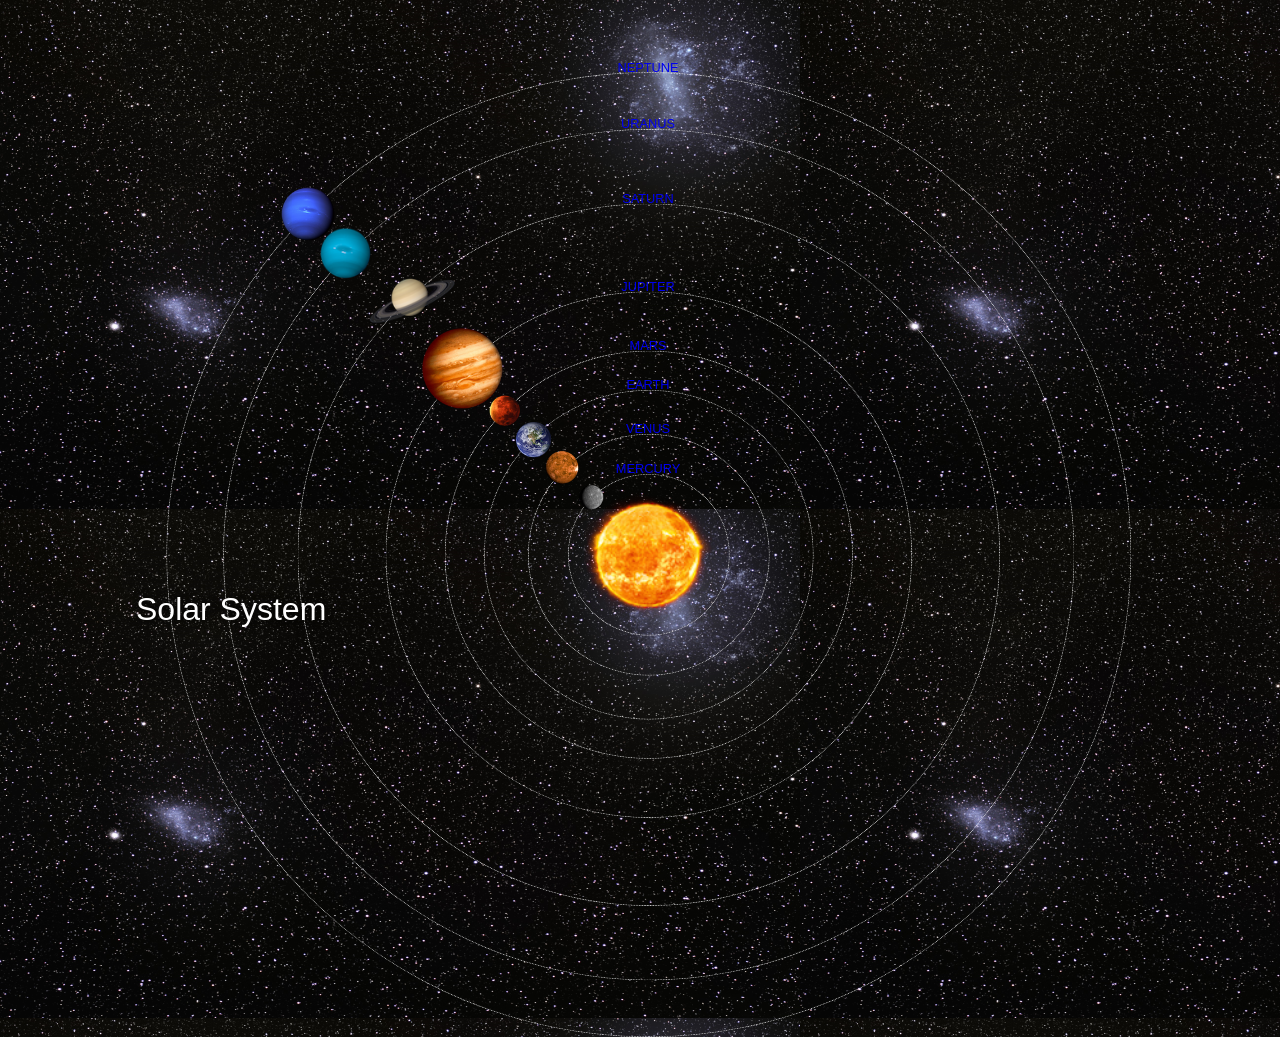
<file: index.html>
<!DOCTYPE html>
<html lang="en">
    <head>
        <meta charset="UTF-8" />
        <title>Solar System</title>
        <link rel="stylesheet" href="style.css"/>
    </head>
    <body>
<div id="container">
        <h1>Solar System</h1>
    
    <a href="sun.html"><img src="images/sun.png" id="sun"/></a>
    
    <div id="neptune-orbit">
    <a href="neptune.html"><img src="images/neptune.png" id="neptune"/></a>
    
    </div>
    
    <div id="neptune-label" class="label-box">
    <a href="neptune.html">NEPTUNE</a>
        </div>
        
        <div id="uranus-orbit">
        
        <a href="uranus.html"><img src="images/uranus.png" id="uranus"/></a>
    </div>
        <div id="uranus-label" class="label-box">
            
         <a href="uranus.html">URANUS</a>
            </div>
    
    <div id="saturn-orbit">
        
        <a href="saturn.html"><img src="images/saturn.png" id="saturn"/></a>
    </div>
        <div id="saturn-label" class="label-box">
            
         <a href="saturn.html">SATURN</a>
            </div>
    
     <div id="jupiter-orbit">
        
        <a href="jupiter.html"><img src="images/jupiter.png" id="jupiter"/></a>
    </div>
        <div id="jupiter-label" class="label-box">
            
         <a href="jupiter.html">JUPITER</a>
            </div>
    
     <div id="mars-orbit">
        
        <a href="mars.html"><img src="images/mars.png" id="mars"/></a>
    </div>
        <div id="mars-label" class="label-box">
            
         <a href="mars.html">MARS</a>
            </div>
    
     <div id="earth-orbit">
        
        <a href="earth.html"><img src="images/earth.png" id="earth"/></a>
    </div>
        <div id="earth-label" class="label-box">
            
         <a href="earth.html">EARTH</a>
            </div>
    
     <div id="venus-orbit">
        
        <a href="venus.html"><img src="images/venus.png" id="venus"/></a>
    </div>
        <div id="venus-label" class="label-box">
            
         <a href="venus.html">VENUS</a>
            </div>
    
     <div id="mercury-orbit">
        
        <a href="mercury.html"><img src="images/mercury.png" id="mercury"/></a>
    </div>
        <div id="mercury-label" class="label-box">
            
         <a href="mercury.html">MERCURY</a>
            </div>
            
        </div>
    
    </body>
</html>
</file>
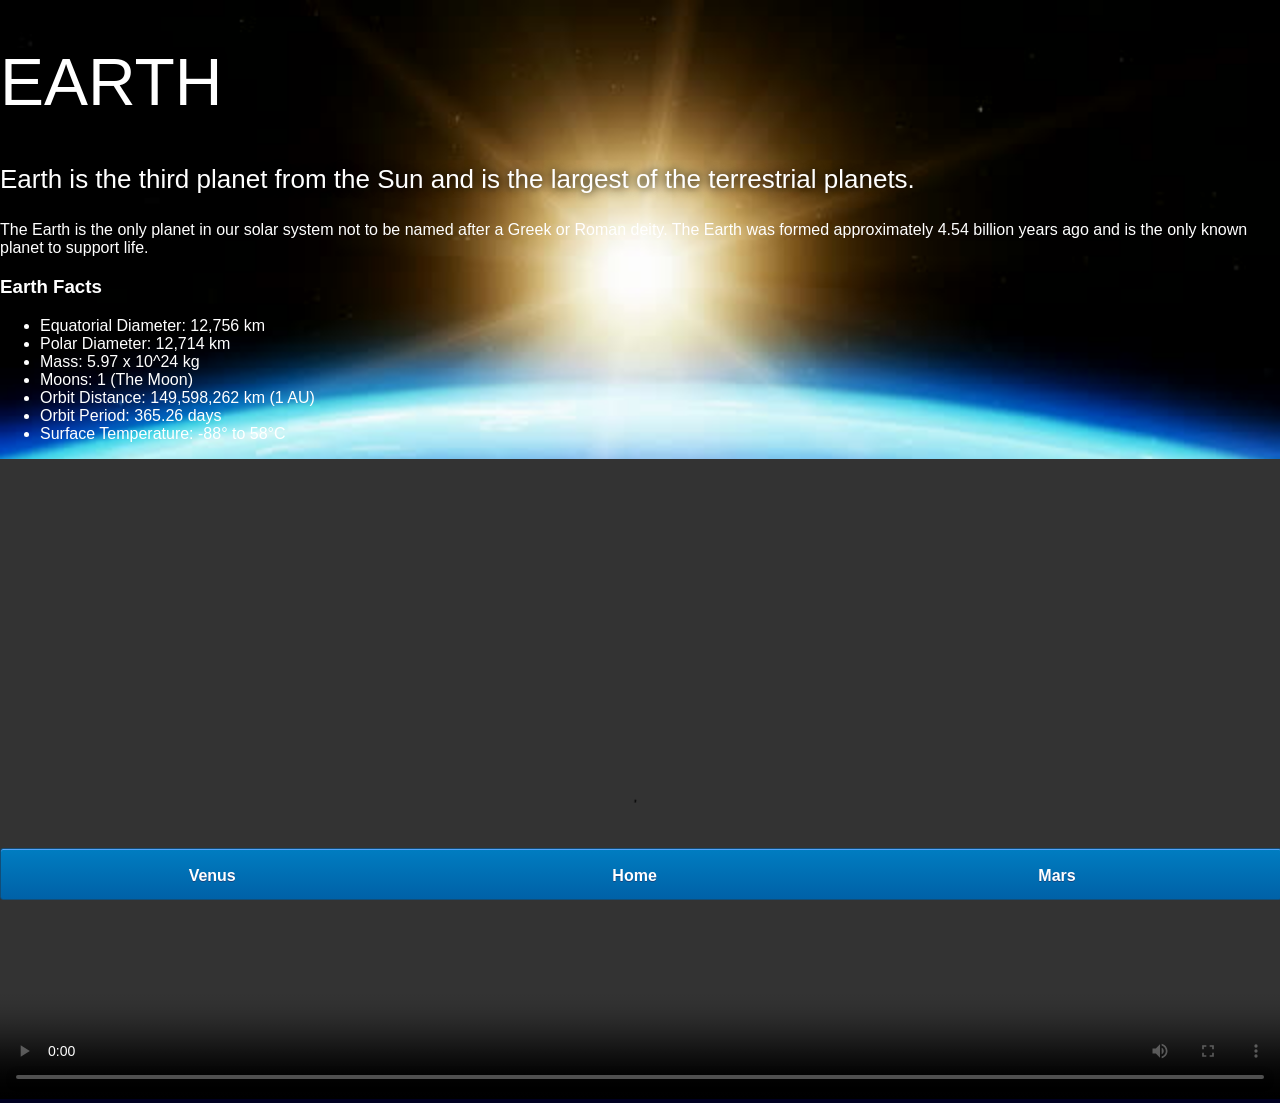
<file: earth.html>
<!DOCTYPE html>
<html lang="en">
    <head>
        <meta charset="UTF-8" />
        <title>Solar System</title>
        <link rel="stylesheet" href="style-pages.css">
    </head>
    <body>
    <div id="main">
    <h1>Earth</h1>
                <p class="intro">
                    Earth is the third planet from the Sun and is the largest of the terrestrial planets. 
                </p>             

                <p>
                    The Earth is the only planet in our solar system not to be named after a Greek or Roman deity. The Earth was formed approximately 4.54 billion years ago and is the only known planet to support life.
                </p>

                <h3>Earth Facts</h3>
                <ul>
                    <li>Equatorial Diameter:	12,756 km</li>
                    <li>Polar Diameter:	12,714 km</li>
                    <li>Mass:	5.97 x 10^24 kg</li>
                    <li>Moons:	1 (The Moon)</li>
                    <li>Orbit Distance:	149,598,262 km (1 AU)</li>
                    <li>Orbit Period:	365.26 days</li>
                    <li>Surface Temperature:	-88&deg; to 58&deg;C</li>
                </ul>
                <video id="video" controls>
                    <source src="videos/earth-video.mp4" type="video/mp4">
                </video>

        </div>
        <div id="tabs-bottom">
       
        <a href="venus.html">Venus</a>
<a href="index.html">Home</a>
<a href="mars.html">Mars</a>
        </div>
    
    </body>
</html>
</file>
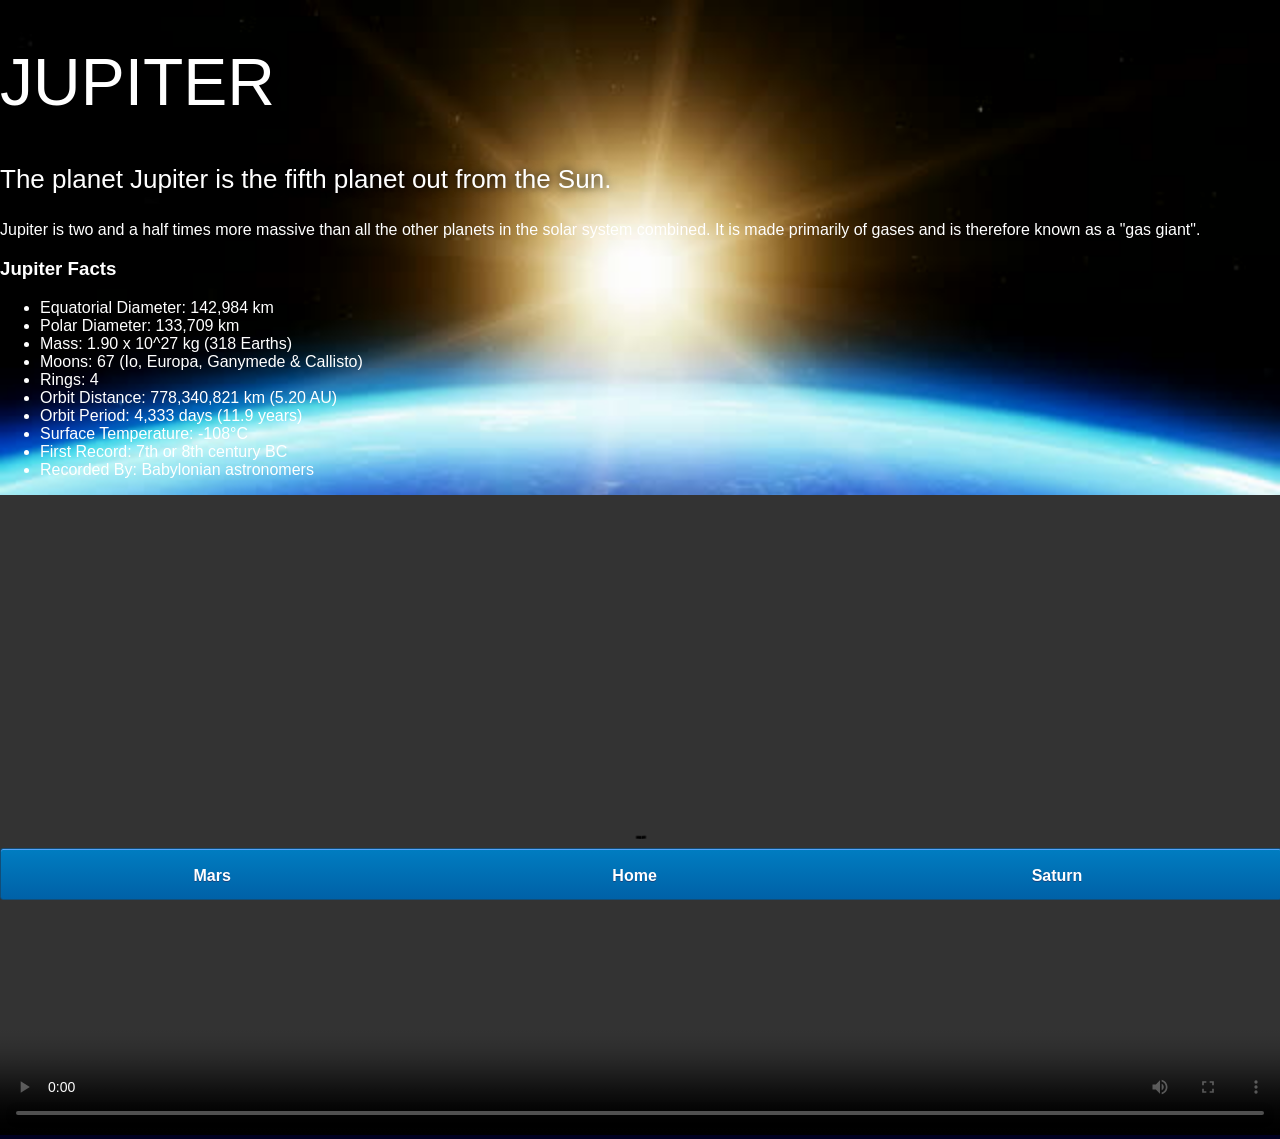
<file: jupiter.html>
<!DOCTYPE html>
<html lang="en">
    <head>
        <meta charset="UTF-8" />
        <title>Solar System</title>
        <link rel="stylesheet" href="style-pages.css">
    </head>
    <body>
    <div id="main">
      <h1>Jupiter</h1>
                <p class="intro">
                    The planet Jupiter is the fifth planet out from the Sun.
                </p>             

                <p>
                    Jupiter is two and a half times more massive than all the other planets in the solar system combined. It is made primarily of gases and is therefore known as a "gas giant".
                </p>

                <h3>Jupiter Facts</h3>
                <ul>
                    <li>Equatorial Diameter:	142,984 km</li>
                    <li>Polar Diameter:	133,709 km</li>
                    <li>Mass:	1.90 x 10^27 kg (318 Earths)</li>
                    <li>Moons:	67 (Io, Europa, Ganymede & Callisto)</li>
                    <li>Rings:	4</li>
                    <li>Orbit Distance:	778,340,821 km (5.20 AU)</li>
                    <li>Orbit Period:	4,333 days (11.9 years)</li>
                    <li>Surface Temperature:	-108&deg;C</li>
                    <li>First Record:	7th or 8th century BC</li>
                    <li>Recorded By:	Babylonian astronomers</li>
                </ul>
                <video id="video" controls>
                    <source src="videos/jupiter-video.mp4" type="video/mp4">
                </video>


        </div>
        <div id="tabs-bottom">
    <a href="mars.html">Mars</a>
<a href="index.html">Home</a>
<a href="saturn.html">Saturn</a>
        </div>
    
    </body>
</html>
</file>
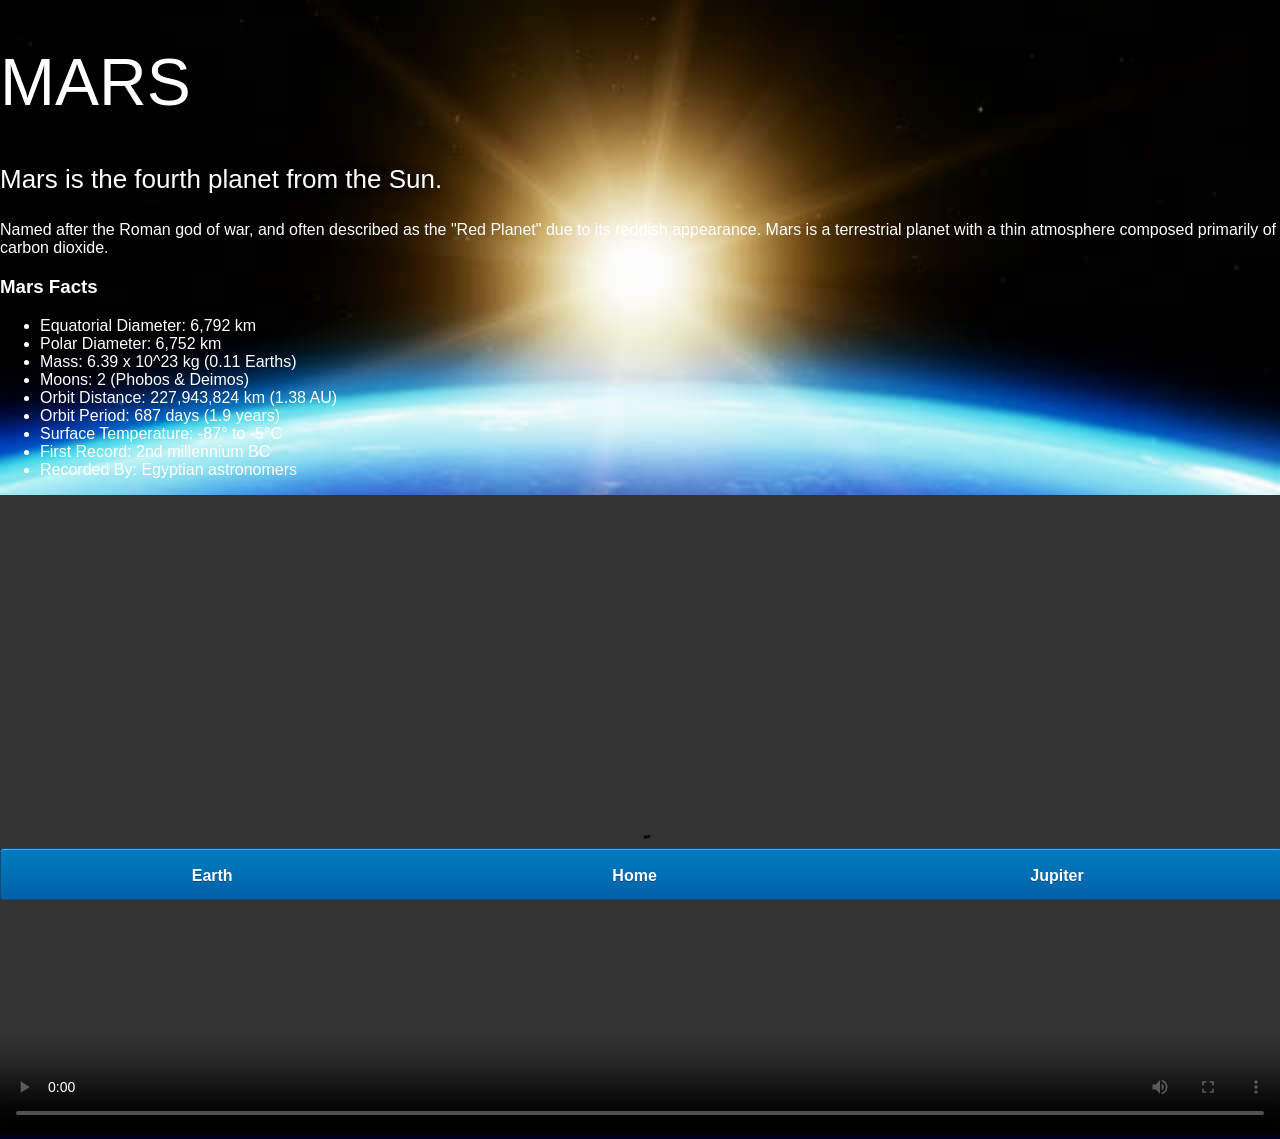
<file: mars.html>
<!DOCTYPE html>
<html lang="en">
    <head>
        <meta charset="UTF-8" />
        <title>Solar System</title>
        <link rel="stylesheet" href="style-pages.css">
    </head>
    <body>
    <div id="main">
      
<h1>Mars</h1>
                <p class="intro">
                    Mars is the fourth planet from the Sun.  
                </p>             

                <p>
                    Named after the Roman god of war, and often described as the "Red Planet" due to its reddish appearance. Mars is a terrestrial planet with a thin atmosphere composed primarily of carbon dioxide.
                </p>

                <h3>Mars Facts</h3>
                <ul>
                    <li>Equatorial Diameter:	6,792 km</li>
                    <li>Polar Diameter:	6,752 km</li>
                    <li>Mass:	6.39 x 10^23 kg (0.11 Earths)</li>
                    <li>Moons:	2 (Phobos & Deimos)</li>
                    <li>Orbit Distance:	227,943,824 km (1.38 AU)</li>
                    <li>Orbit Period:	687 days (1.9 years)</li>
                    <li>Surface Temperature:	-87&deg; to -5&deg;C</li>
                    <li>First Record:	2nd millennium BC</li>
                    <li>Recorded By:	Egyptian astronomers</li>
                </ul>
                <video id="video" controls>
                    <source src="videos/mars-video.mp4" type="video/mp4">
                </video>



        </div>
        <div id="tabs-bottom">
  <a href="earth.html">Earth</a>
<a href="index.html">Home</a>
<a href="jupiter.html">Jupiter</a>
        </div>
    
    </body>
</html>
</file>
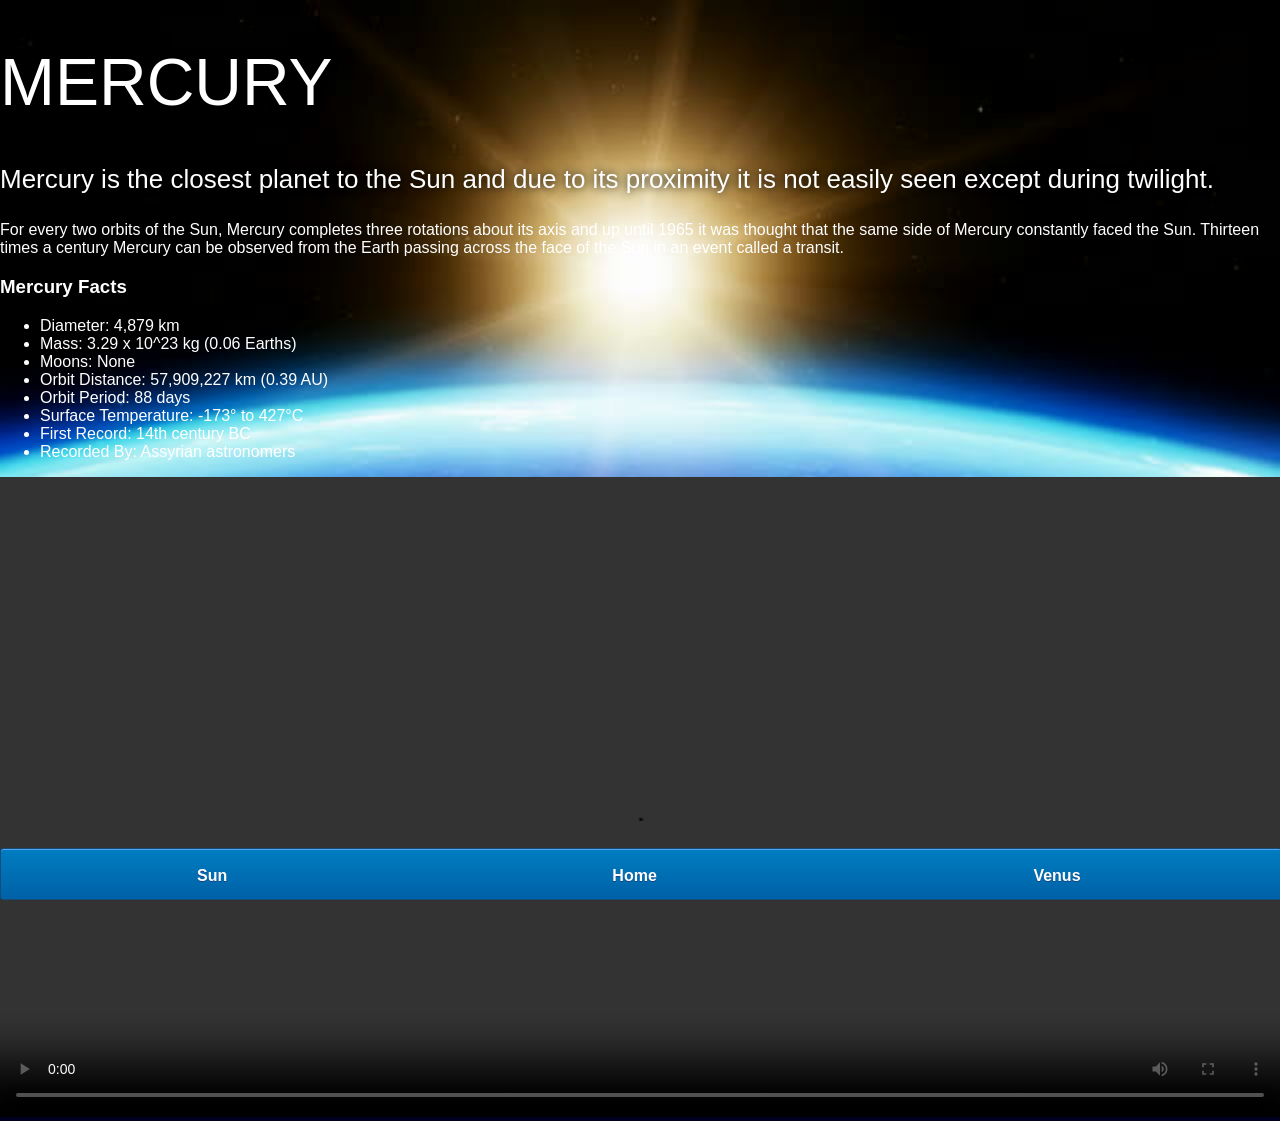
<file: mercury.html>
<!DOCTYPE html>
<html lang="en">
    <head>
        <meta charset="UTF-8" />
        <title>Solar System</title>
        <link rel="stylesheet" href="style-pages.css">
    </head>
    <body>
    <div id="main">
        <h1>Mercury</h1>
                <p class="intro">
                    Mercury is the closest planet to the Sun and due to its proximity it is not easily seen except during twilight. 
                </p>             

                <p>
                    For every two orbits of the Sun, Mercury completes three rotations about its axis and up until 1965 it was thought that the same side of Mercury constantly faced the Sun. Thirteen times a century Mercury can be observed from the Earth passing across the face of the Sun in an event called a transit.
                </p>

                <h3>Mercury Facts</h3>
                <ul>
                    <li>Diameter:	4,879 km</li>
                    <li>Mass:	3.29 x 10^23 kg (0.06 Earths)</li>
                    <li>Moons:	None</li>
                    <li>Orbit Distance:	57,909,227 km (0.39 AU)</li>
                    <li>Orbit Period:	88 days</li>
                    <li>Surface Temperature:	-173&deg; to 427&deg;C</li>
                    <li>First Record:	14th century BC</li>
                    <li>Recorded By:	Assyrian astronomers</li>
                </ul>
                <video id="video" controls>
                    <source src="videos/mercury-video.mp4" type="video/mp4">
                </video>

        </div>
        <div id="tabs-bottom">
        <a href="sun.html">Sun</a>
<a href="index.html">Home</a>
<a href="venus.html">Venus</a>
        
        </div>
    
    </body>
</html>
</file>
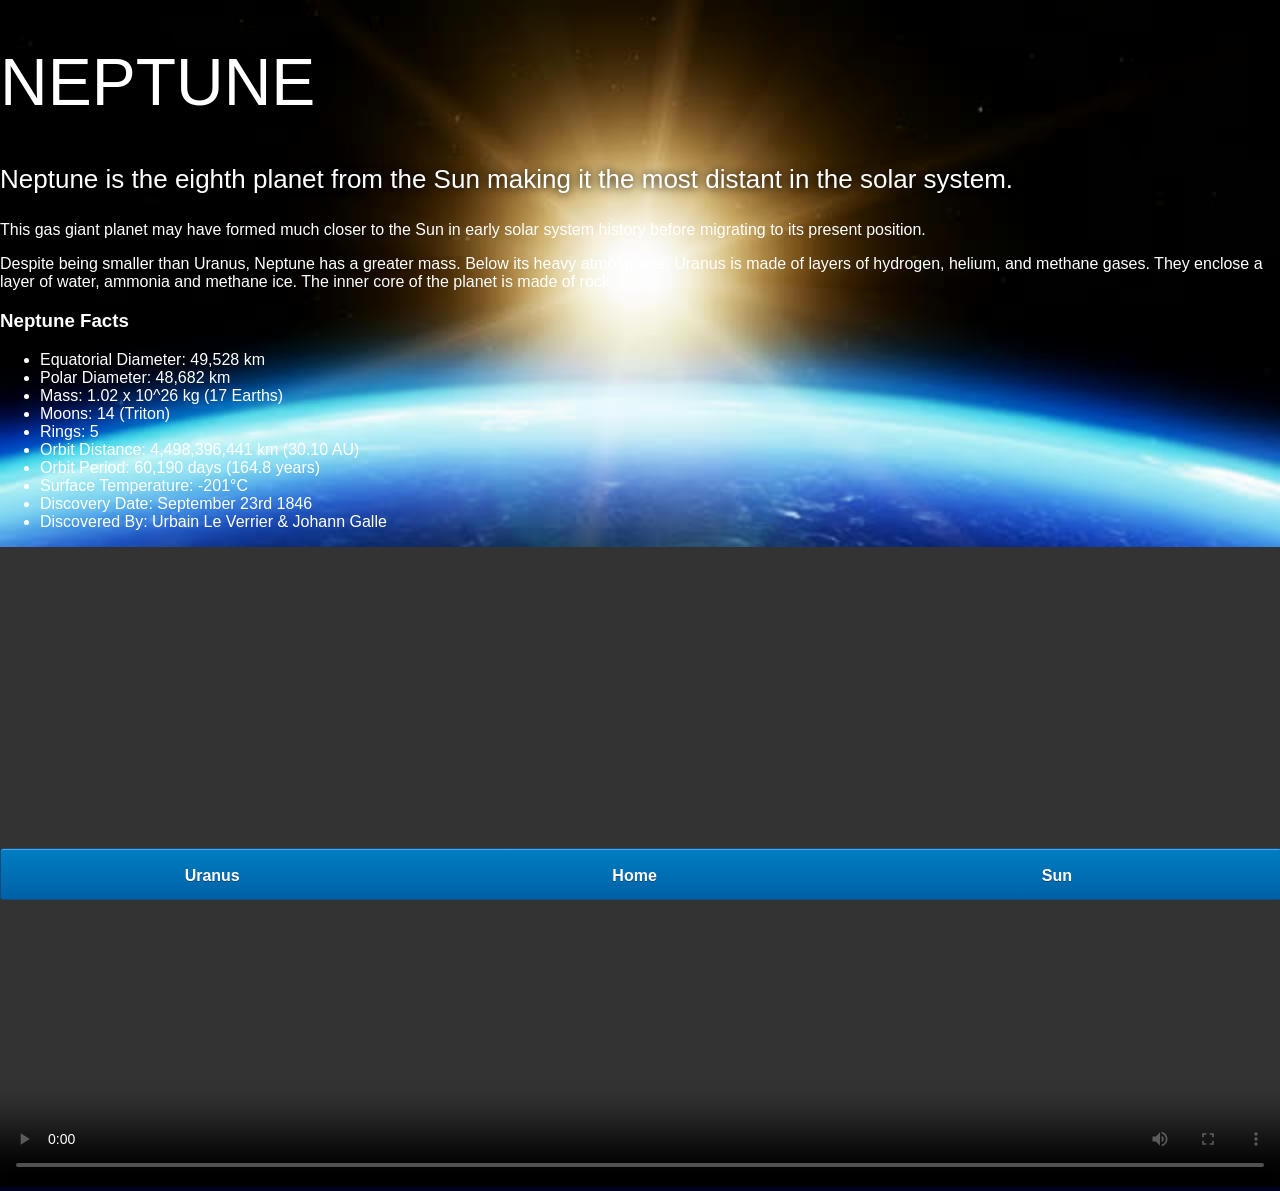
<file: neptune.html>
<!DOCTYPE html>
<html lang="en">
    <head>
        <meta charset="UTF-8" />
        <title>Solar System</title>
        <link rel="stylesheet" href="style-pages.css">
    </head>
    <body>
    <div id="main">
     
<h1>Neptune</h1>
                <p class="intro">
                    Neptune is the eighth planet from the Sun making it the most distant in the solar system. 
                </p>             
                <p>
                    This gas giant planet may have formed much closer to the Sun in early solar system history before migrating to its present position.</p>

                <p>Despite being smaller than Uranus, Neptune has a greater mass. Below its heavy atmosphere, Uranus is made of layers of hydrogen, helium, and methane gases. They enclose a layer of water, ammonia and methane ice. The inner core of the planet is made of rock.</p>

                <h3>Neptune Facts</h3>
                <ul>
                    <li>Equatorial Diameter:	49,528 km</li>
                    <li>Polar Diameter:	48,682 km</li>
                    <li>Mass:	1.02 x 10^26 kg (17 Earths)</li>
                    <li>Moons:	14 (Triton)</li>
                    <li>Rings:	5</li>
                    <li>Orbit Distance:	4,498,396,441 km (30.10 AU)</li>
                    <li>Orbit Period:	60,190 days (164.8 years)</li>
                    <li>Surface Temperature:	-201&deg;C</li>
                    <li>Discovery Date:	September 23rd 1846</li>
                    <li>Discovered By:	Urbain Le Verrier & Johann Galle</li>
                </ul>

                <video id="video" controls>
                    <source src="videos/neptune-video.mp4" type="video/mp4">
                </video>


        </div>
        <div id="tabs-bottom">
 <a href="uranus.html">Uranus</a>
<a href="index.html">Home</a>
<a href="sun.html">Sun</a>
        </div>
    
    </body>
</html>
</file>
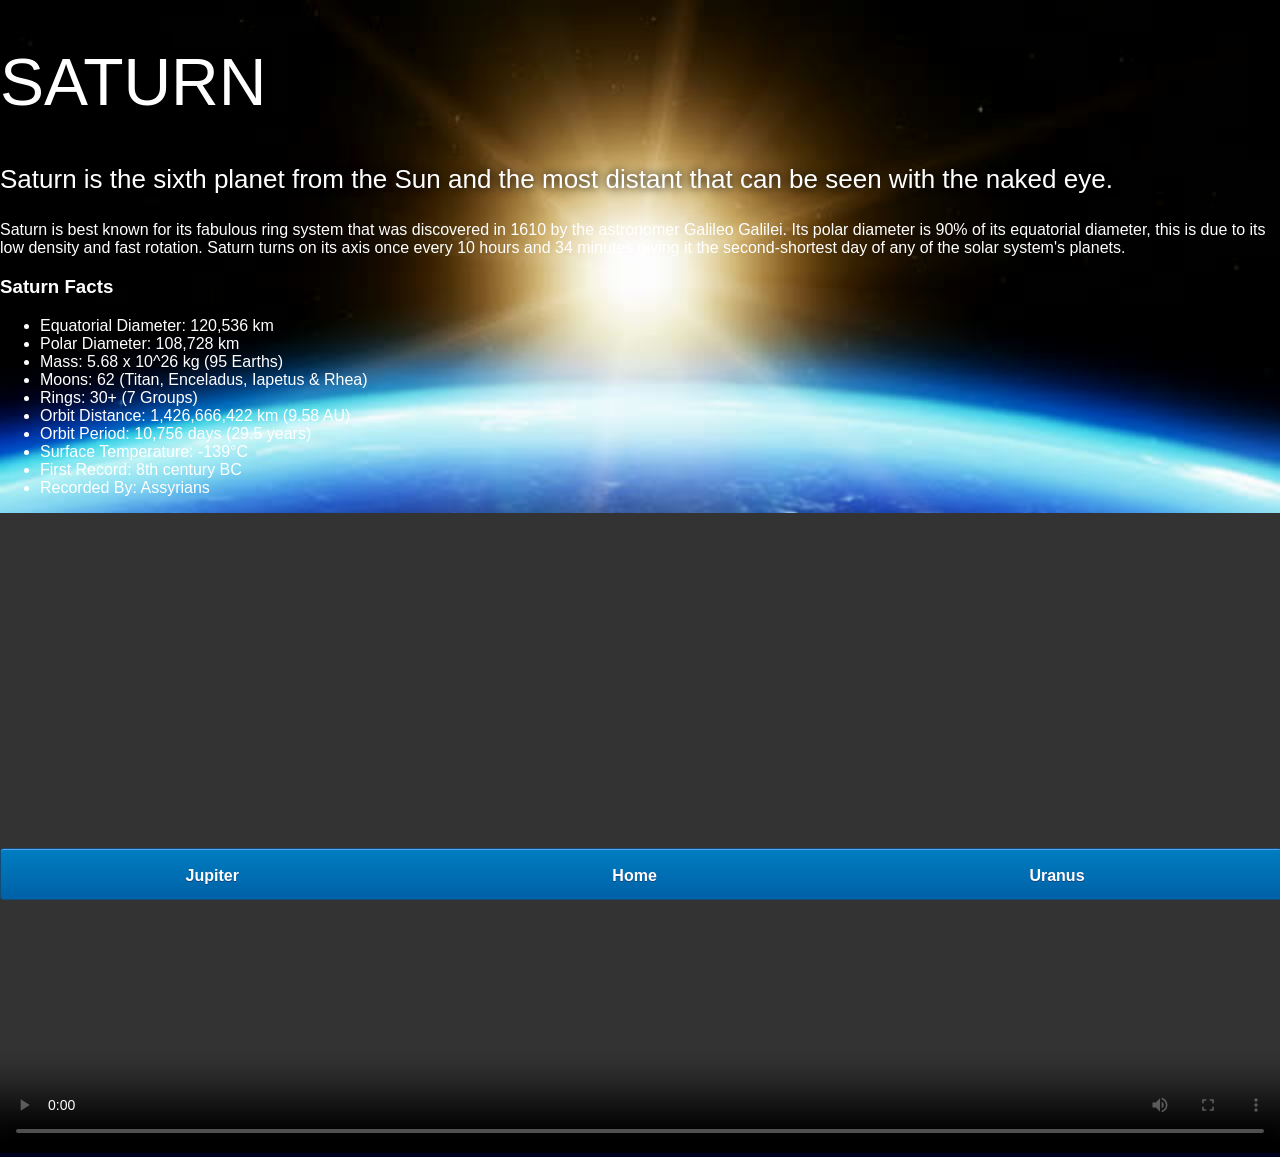
<file: saturn.html>
<!DOCTYPE html>
<html lang="en">
    <head>
        <meta charset="UTF-8" />
        <title>Solar System</title>
        <link rel="stylesheet" href="style-pages.css">
    </head>
    <body>
    <div id="main">
     <h1>Saturn</h1>
                <p class="intro">
                    Saturn is the sixth planet from the Sun and the most distant that can be seen with the naked eye.
                </p>             

                <p>
                    Saturn is best known for its fabulous ring system that was discovered in 1610 by the astronomer Galileo Galilei. Its polar diameter is 90% of its equatorial diameter, this is due to its low density and fast rotation. Saturn turns on its axis once every 10 hours and 34 minutes giving it the second-shortest day of any of the solar system's planets.
                </p>

                <h3>Saturn Facts</h3>
                <ul>
                    <li>Equatorial Diameter:	120,536 km</li>
                    <li>Polar Diameter:	108,728 km</li>
                    <li>Mass:	5.68 x 10^26 kg (95 Earths)</li>
                    <li>Moons:	62 (Titan, Enceladus, Iapetus & Rhea)</li>
                    <li>Rings:	30+ (7 Groups)</li>
                    <li>Orbit Distance:	1,426,666,422 km (9.58 AU)</li>
                    <li>Orbit Period:	10,756 days (29.5 years)</li>
                    <li>Surface Temperature:	-139&deg;C</li>
                    <li>First Record:	8th century BC</li>
                    <li>Recorded By:	Assyrians</li>
                </ul>
                <video id="video" controls>
                    <source src="videos/saturn-video.mp4" type="video/mp4">
                </video>


        </div>
        <div id="tabs-bottom">
   <a href="jupiter.html">Jupiter</a>
<a href="index.html">Home</a>
<a href="uranus.html">Uranus</a>
        </div>
    
    </body>
</html>
</file>
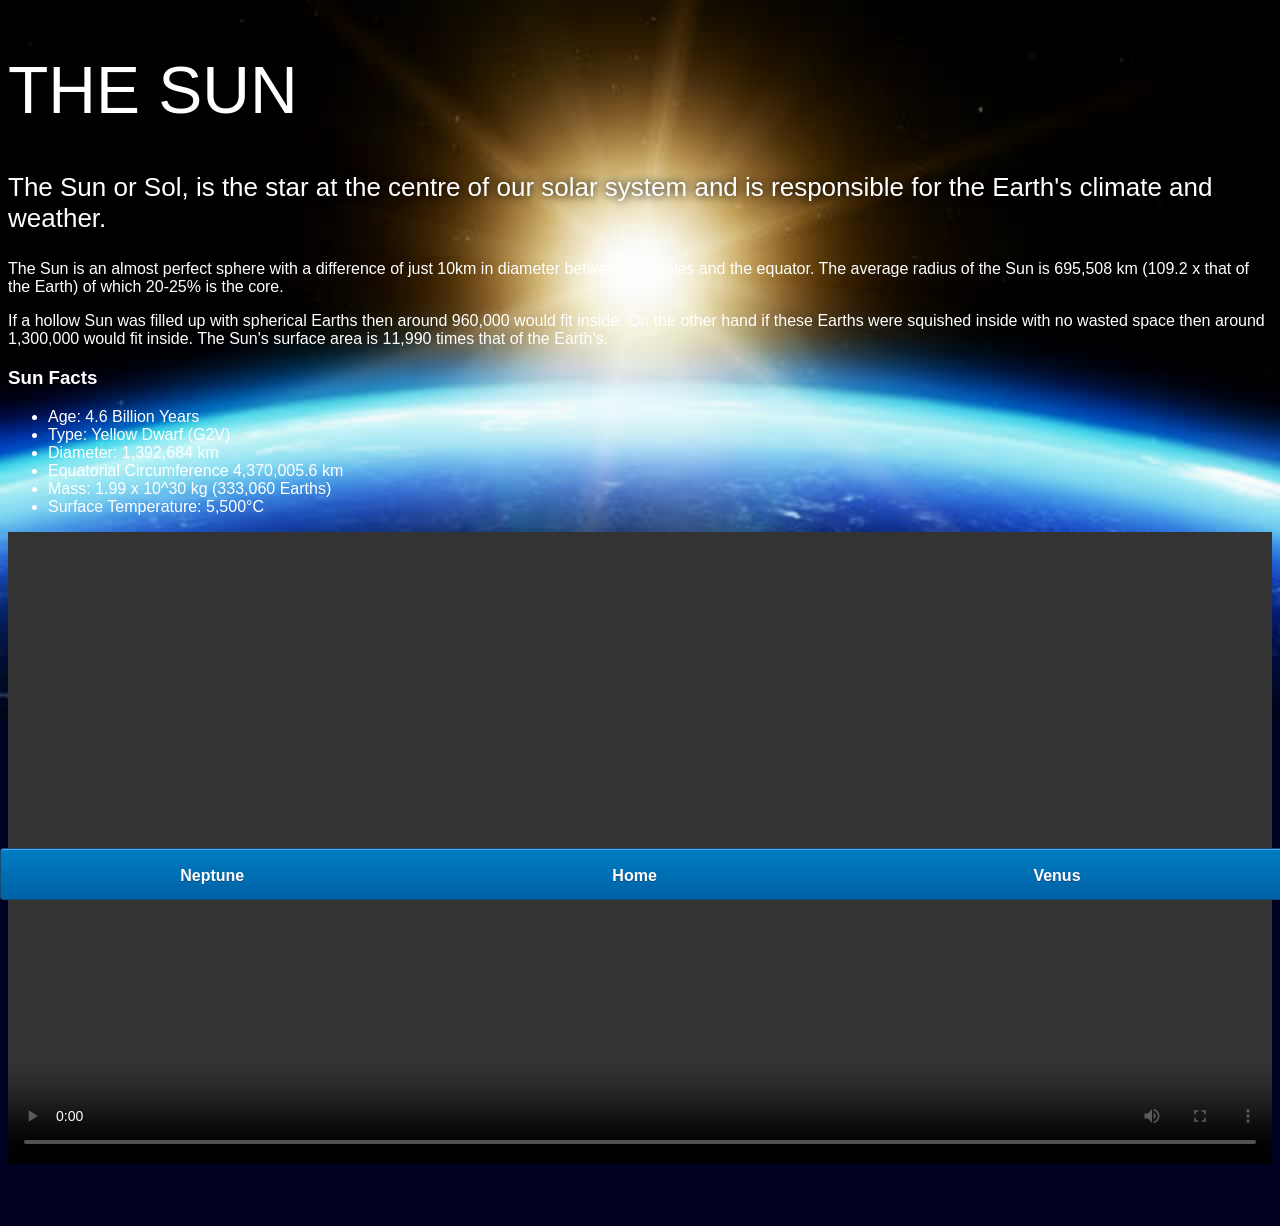
<file: sun.html>
<!DOCTYPE html>
<html lang="en">
    <head>
        <meta charset="UTF-8" />
        <title>Solar System</title>
          <link rel="stylesheet" href="style-pages.css"/>
    </head>
    <body>
    
    <div id="main">
        
        <div id="content">
            <h1>The Sun</h1>
                <p class="intro">
                    The Sun or Sol, is the star at the centre of our solar system and is responsible for the Earth's climate and weather. 
                </p>             

                <p>
                    The Sun is an almost perfect sphere with a difference of just 10km in diameter between the poles and the equator. The average radius of the Sun is 695,508 km (109.2 x that of the Earth) of which 20-25% is the core.
                </p>
                <p>
                    If a hollow Sun was filled up with spherical Earths then around 960,000 would fit inside. On the other hand if these Earths were squished inside with no wasted space then around 1,300,000 would fit inside. The Sun's surface area is 11,990 times that of the Earth's.
                </p>

                <h3>Sun Facts</h3>
                <ul>
                    <li>Age:	4.6 Billion Years</li>
                    <li>Type:	Yellow Dwarf (G2V)</li>
                    <li>Diameter:	1,392,684 km</li>
                    <li>Equatorial Circumference	4,370,005.6 km</li>
                    <li>Mass:	1.99 x 10^30 kg (333,060 Earths)</li>
                    <li>Surface Temperature:	5,500°C</li>
                </ul>
            
            <video id="video" controls>
            
            <source src="videos/sun-video.mp4" type="video/mp4">
            </video>
            
           
                   
                   
                   
                   
                   
                   
        <div id="tabs-bottom">
        <a href="neptune.html">Neptune</a>
        <a href="index.html">Home</a>
        <a href="venus.html">Venus</a>
            </div>
        
        </div>
        
        </div>
    
    </body>
</html>
</file>
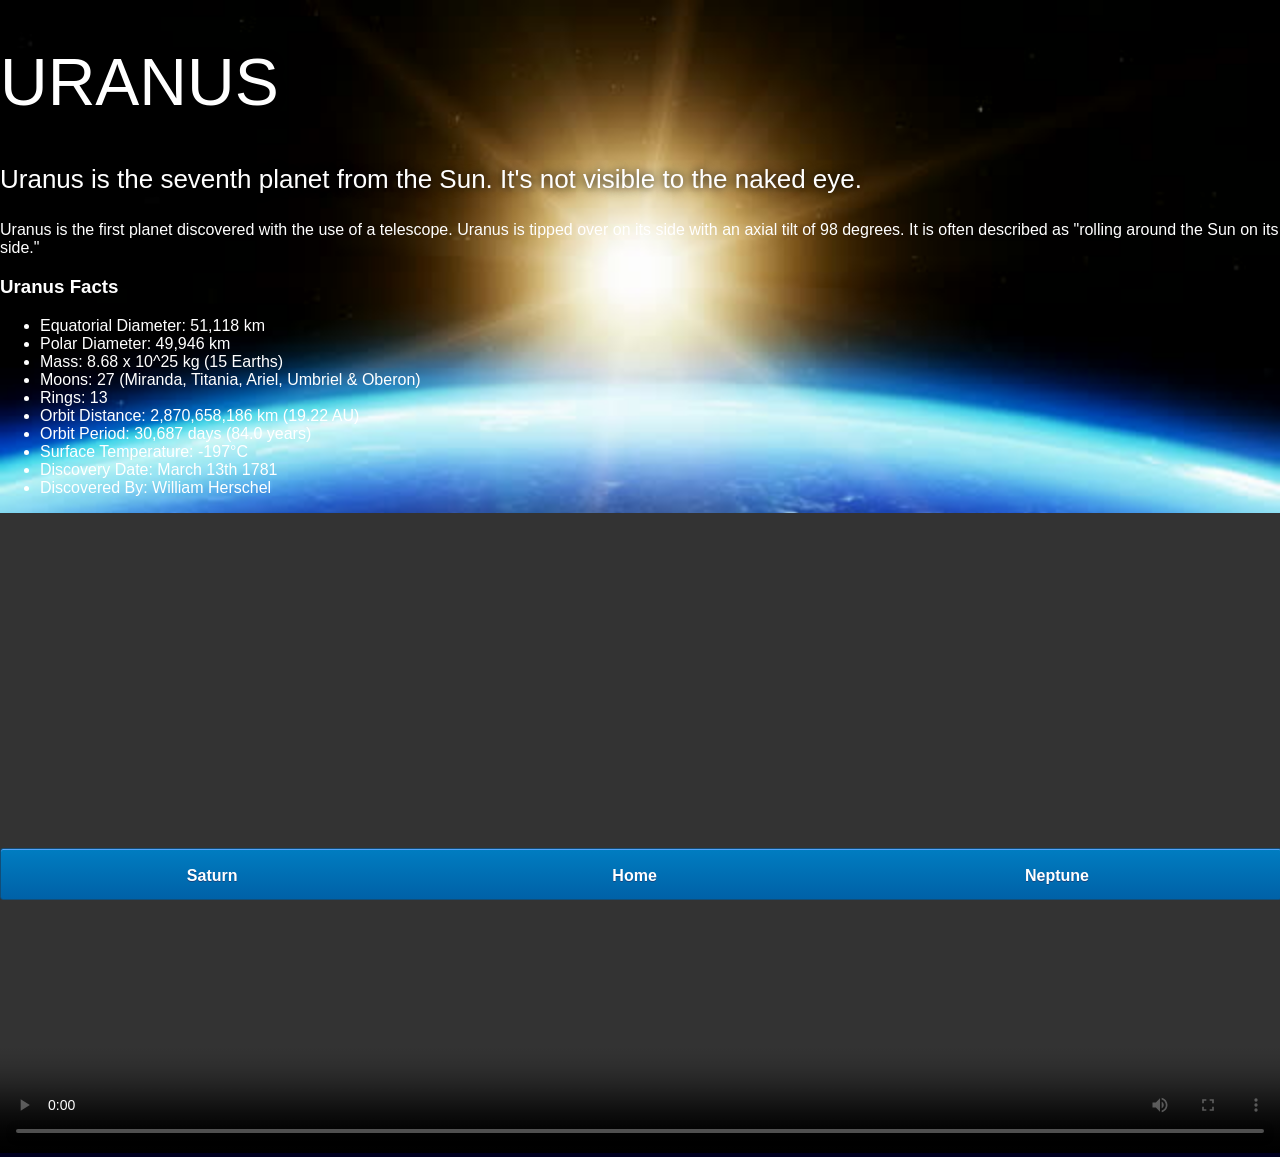
<file: uranus.html>
<!DOCTYPE html>
<html lang="en">
    <head>
        <meta charset="UTF-8" />
        <title>Solar System</title>
        <link rel="stylesheet" href="style-pages.css">
    </head>
    <body>
    <div id="main">
     
<h1>Uranus</h1>
                <p class="intro">
                    Uranus is the seventh planet from the Sun. It's not visible to the naked eye.
                </p>             

                <p>
                    Uranus is the first planet discovered with the use of a telescope. Uranus is tipped over on its side with an axial tilt of 98 degrees. It is often described as "rolling around the Sun on its side."
                </p>

                <h3>Uranus Facts</h3>
                <ul>
                    <li>Equatorial Diameter:	51,118 km</li>
                    <li>Polar Diameter:	49,946 km</li>
                    <li>Mass:	8.68 x 10^25 kg (15 Earths)</li>
                    <li>Moons:	27 (Miranda, Titania, Ariel, Umbriel & Oberon)</li>
                    <li>Rings:	13</li>
                    <li>Orbit Distance:	2,870,658,186 km (19.22 AU)</li>
                    <li>Orbit Period:	30,687 days (84.0 years)</li>
                    <li>Surface Temperature:	-197&deg;C</li>
                    <li>Discovery Date:	March 13th 1781</li>
                    <li>Discovered By:	William Herschel</li>
                </ul>
                <video id="video" controls>
                    <source src="videos/uranus-video.mp4" type="video/mp4">
                </video>

        </div>
        <div id="tabs-bottom">
 <a href="saturn.html">Saturn</a>
<a href="index.html">Home</a>
<a href="neptune.html">Neptune</a>
        </div>
    
    </body>
</html>
</file>
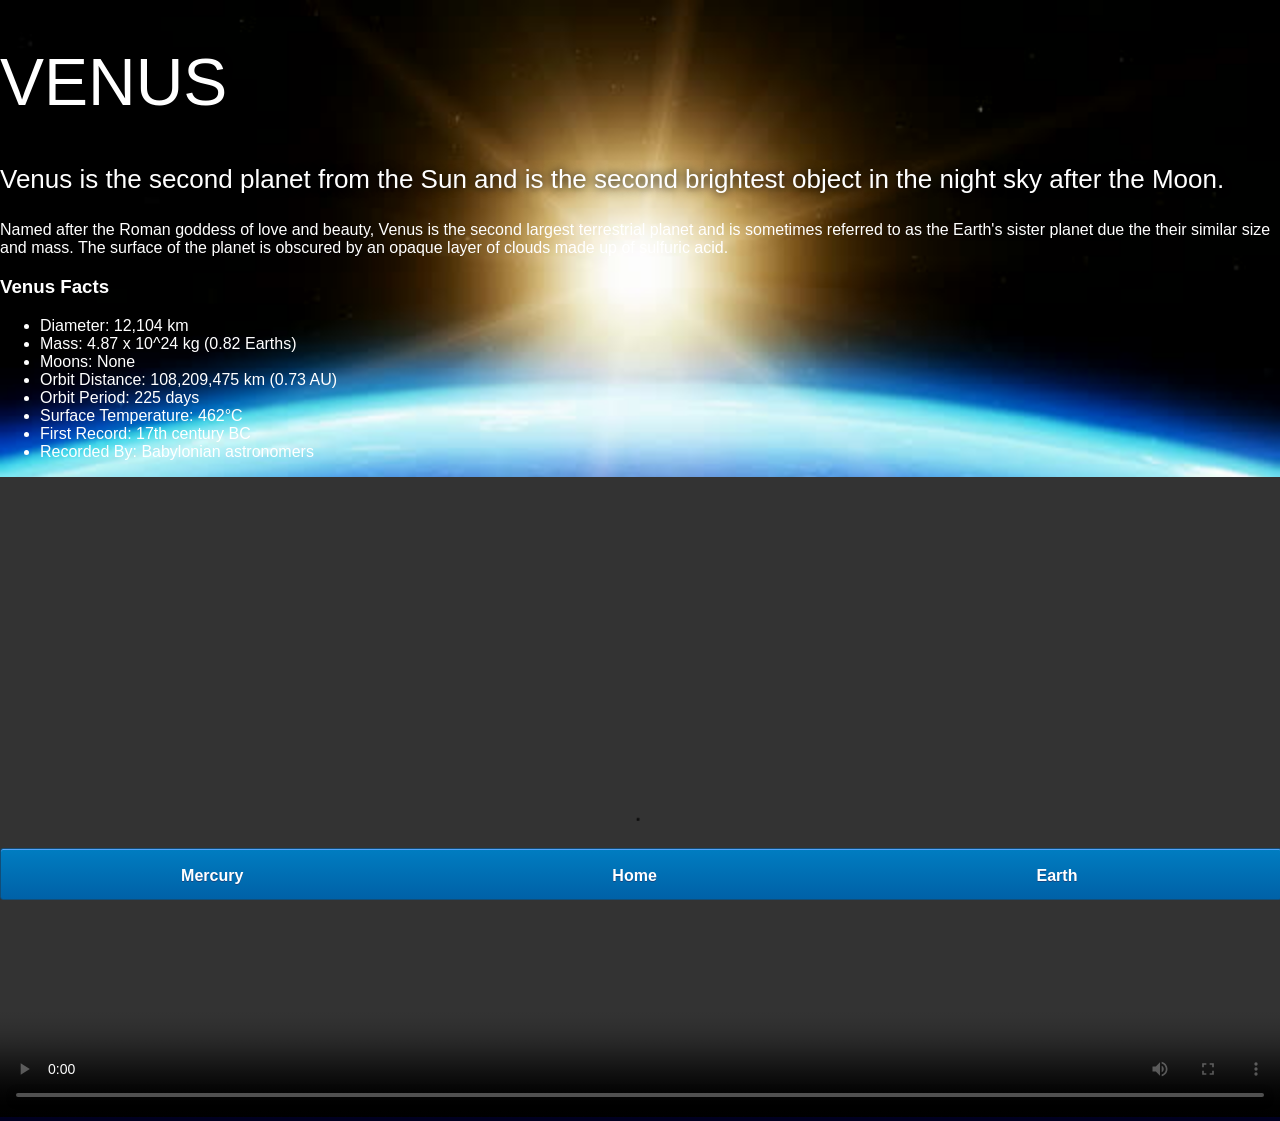
<file: venus.html>
<!DOCTYPE html>
<html lang="en">
    <head>
        <meta charset="UTF-8" />
        <title>Solar System</title>
        <link rel="stylesheet" href="style-pages.css">
    </head>
    <body>
    <div id="main">
        <h1>Venus</h1>
                <p class="intro">
                    Venus is the second planet from the Sun and is the second brightest object in the night sky after the Moon. 
                </p>             

                <p>
                    Named after the Roman goddess of love and beauty, Venus is the second largest terrestrial planet and is sometimes referred to as the Earth's sister planet due the their similar size and mass. The surface of the planet is obscured by an opaque layer of clouds made up of sulfuric acid.
                </p>

                <h3>Venus Facts</h3>
                <ul>
                    <li>Diameter:	12,104 km</li>
                    <li>Mass:	4.87 x 10^24 kg (0.82 Earths)</li>
                    <li>Moons:	None</li>
                    <li>Orbit Distance:	108,209,475 km (0.73 AU)</li>
                    <li>Orbit Period:	225 days</li>
                    <li>Surface Temperature:	462&deg;C</li>
                    <li>First Record:	17th century BC</li>
                    <li>Recorded By:	Babylonian astronomers</li>
                </ul>
                <video id="video" controls>
                    <source src="videos/venus-video.mp4" type="video/mp4">
                </video>



        </div>
        <div id="tabs-bottom">
<a href="mercury.html">Mercury</a>
<a href="index.html">Home</a>
<a href="earth.html">Earth</a>
        </div>
    
    </body>
</html>
</file>
<file: style.css>
body{
width: 100%;
height: 100%;
background: url('images/space.png');
overflow: hidden;
    
}

h1{
font-family: sans-serif;
font-weight: 100;
font-size: 40px;
text-shadow: 0 0 10px #000000;
color: white;

}

/*=============== SUN ===============*/

#sun{
    position: absolute;
    z-index: 1000;
    width: 160px;
    bottom: 10px;
    left: 50%;
    margin-left: -80px;
    
}

/*=============== NEPTUNE ===============*/

#neptune{
    width: 66px;
    height: 66px;
    margin: 143px;
    z-index: 1000px;
    animation: spin-right 8s linear infinite;
    -webkit-animation: spin-right 8s linear infinite;
}

#neptune-orbit{
    position: absolute;
    width: 1204px;
    height: 1204px;
    bottom: -512px;
    left: 50%;
    margin-left: -602px;
    border: 1px dotted white;
    border-radius: 50%;
    animation: spin-left 14s linear infinite;
    -webkit-animation: spin-left 14s linear infinite;
}

/*=============== URANUS ===============*/

#uranus{
    width: 66px;
    height: 66px;
    margin: 120px;
    z-index: 1000px;
    animation: spin-right 8s linear infinite;
    -webkit-animation: spin-right 8s linear infinite;
}

#uranus-orbit{
    position: absolute;
    width: 1062px;
    height: 1062px;
    bottom: -441px;
    left: 50%;
    margin-left: -531px;
    border: 1px dotted white;
    border-radius: 50%;
    animation: spin-left 15s linear infinite;
    -webkit-animation: spin-left 15s linear infinite;
}

#uranus-label{
    bottom: 620px;
}

#neptune-label{
    bottom: 691px;
}

/*=============== SATURN ===============*/

#saturn{
    width: 110px;
    margin: 85px;
    z-index: 1000px;
    animation: spin-right 13s linear infinite;
    -webkit-animation: spin-right 13s linear infinite;
}

#saturn-orbit{
    position: absolute;
    width: 876px;
    height: 876px;
    bottom: -348px;
    left: 50%;
    margin-left: -438px;
    border: 1px dotted white;
    border-radius: 50%;
    animation: spin-left 13s linear infinite;
    -webkit-animation: spin-left 13s linear infinite;
}

#saturn-label{
    bottom: 527px;
}

/*=============== JUPITER ===============*/

#jupiter{
    width: 100px;
    height: 100px;
    margin: 45px;
    z-index: 1000px;
    animation: spin-right 10s linear infinite;
    -webkit-animation: spin-right 10s linear infinite;
}

#jupiter-orbit{
    position: absolute;
    width: 656px;
    height: 656px;
    bottom: -238px;
    left: 50%;
    margin-left: -328px;
    border: 1px dotted white;
    border-radius: 50%;
    animation: spin-left 10s linear infinite;
    -webkit-animation: spin-left 10s linear infinite;
}

#jupiter-label{
    bottom: 417px;
}

/*==================== MARS ====================*/

#mars {
    width: 38px;
    height: 38px;
    margin: 55px;
    z-index: 1000;
    animation: spin-right 3s linear infinite;
    -webkit-animation: spin-right 3s linear infinite;
}

#mars-orbit {
    position: absolute;
    width: 508px;
    height: 508px;
    bottom: -164px;
    left: 50%;
    margin-left: -254px;
    border: 1px dotted white;
    border-radius: 50%;
    animation: spin-left 4s linear infinite;
    -webkit-animation: spin-left 4s linear infinite;
}

#mars-label{
    bottom: 343px;
}

/*==================== EARTH ====================*/

#earth {
    width: 50px;
    height: 50px;
    margin: 36px;
    z-index: 1000;
    animation: spin-right 3s linear infinite;
    -webkit-animation: spin-right 3s linear infinite;
}

#earth-orbit {
    position: absolute;
    width: 410px;
    height: 410px;
    bottom: -115px;
    left: 50%;
    margin-left: -205px;
    border: 1px dotted white;
    border-radius: 50%;
    animation: spin-left 5s linear infinite;
    -webkit-animation: spin-left 5s linear infinite;
}

#earth-label{
    bottom: 294px;
}

/*==================== VENUS ====================*/

#venus {
    width: 50px;
    height: 50px;
    margin: 16px;
    z-index: 1000;
}

#venus-orbit {
    position: absolute;
    width: 300px;
    height: 300px;
    bottom: -60px;
    left: 50%;
    margin-left: -150px;
    border: 1px dotted white;
    border-radius: 50%;
    animation: spin-left 4s linear infinite;
    -webkit-animation: spin-left 4s linear infinite;
}

#venus-label{
    bottom: 239px;
}

/*==================== MERCURY ====================*/

#mercury {
    width: 40px;
    height: 40px;
    margin: 8px;
    z-index: 1000;
}


#mercury-orbit {
    position: absolute;
    z-index: 1;
    width: 200px;
    height: 200px;
    bottom: -10px;
    left: 50%;
    margin-left: -100px;
    border: 1px dotted white;
    border-radius: 50%;
    animation: spin-left 2s linear infinite;
    -webkit-animation: spin-left 2s linear infinite;
}

#mercury-label{
    bottom: 189px;
}





/*=============== PLEASE REMOVE ===============*/
#container{
    transform: scale(0.8, 0.8) translate(0, 700px);
    
}

/*=============== LABLE BOX ===============*/

.label-box{
    position: absolute;
    width: 150px;
    left: 50%;
    margin-left: -75px;
    text-align: center;
    color: white;
    font-weight: 100;
    font-family: sans-serif;

}

.label-box a{
    text-decoration: none;
    padding: 0;
    margin: 0;
    
}

.label-box a:visited{
    color: white;
}

/*=============== ANIMATION ===============*/

@keyframes spin-left{
    100%{
        transform: rotate(-360deg);
        -webkit-transform: rotate(-360deg);
        
    }
}

@keyframes spin-right{
    100%{
        transform: rotate(360deg);
        -webkit-transform: rotate(360deg);
    }
}
</file>
<file: style-pages.css>
body{
    margin: 0;
    padding: 0;
    width: 100%;
    background-color: #000020;
    font-family: sans-serif;
    background-image: url('images/earth-sunrise.jpg');
    background-repeat: no-repeat;
    background-size: 100%;
    color: #ffffff;
}

h1{
    font-weight: 100;
    font-size: 66px;
    text-shadow: 0 0 10px #000000;
    text-transform: uppercase;
}

p.intro{
    font-size: 26px;
    font-weight: 200;
    text-shadow: 0 0 10px #000000;
}

#content{
    margin-bottom: 50px;
    padding: 8px;
}

#video{
    width: 100%;
}

/*==================== BOTTOM TABS ====================*/

#tabs-bottom{
    position: fixed;
    bottom: 0;
    left: 0;
    z-index: 500;
    display: inline-block;
    width: 100%;
    height: 50px;
    
    box-shadow: inset 0 1px 0 0 #54a3f7;
    background: linear-gradient(#007dc1, #0061a7);
    border-radius: 3px;
    border: 1px solid #124d77;
}

#tabs-bottom a{
    float: left;
    display: block;
    width: 33%;
    height: 35px;
    font-weight: 700;
    color: white;
    text-align: center;
    text-decoration: none;
    text-shadow: 0 1px 0 #154682;
    padding-top: 18px;
}
</file>
